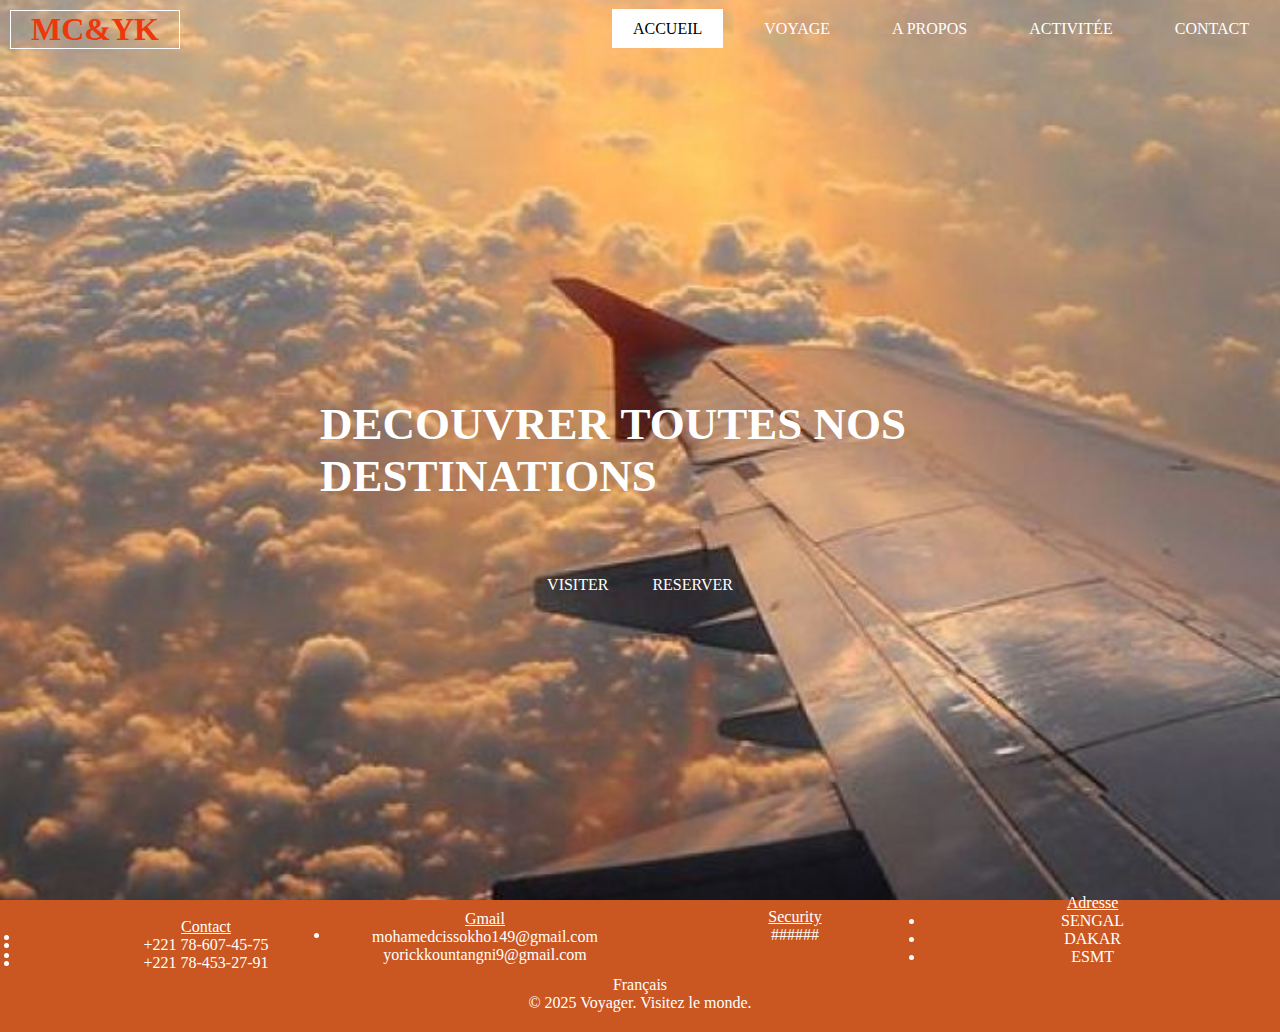
<file: projet HTML accueil/index.html>
<!DOCTYPE html>
<html lang="en">
<head>
    <meta charset="UTF-8">
    <meta name="viewport" content="width=device-width, initial-scale=1.0">
    <link rel="stylesheet" href="style.CSS"> <link rel="stylesheet" href="footer acceil.css">
    <title>index.html </title>
</head>
<body>
    <header>
        <div class="principale">
            <div class="logo">
            <a href="index.html"><span>MC&YK</span></a>
        </div>
        <ul>
            <li class="active"> 
                <a href="index.html">Accueil</a>
            </li>
            <li>
                <a href="Untitled-1.html">Voyage</a>
            </li>
            <li>
                <a href="a propos de.html">A propos</a>
            </li>
            <li>
                <a href="activitée.html">Activitée</a>
            </li>
            <li>
                <a href="Contact.html">Contact</a>
            </li>
        </ul>
        </div>
     <div class="tit">  <h2>DECOUVRER TOUTES NOS DESTINATIONS</h2>
    </div> 
    <div class="bonton">
        <a href="Untitled-1.html" class="btn">VISITER</a>
        <a href="Contact.html" class="btn">RESERVER</a>
    </div>


    
       
    </header>


    <footer>
        <div class="footer-container">
            <div class="footer-links">
            <div class="Bcontact">
                <u>Contact</u>
                <li>
                    +221 78-607-45-75</li>
                <li>+221 78-453-27-91</li>
                
            </div>

            <div class="Bgmail">
                <u>Gmail</u>
                <li>mohamedcissokho149@gmail.com</li>
                 <li>yorickkountangni9@gmail.com</li>  
                
            
            </div>

            <div class="Bsecurite">
                <u>Security</u>
                <li>######</li>
            
            </div>
                

            <div class="Badresse">
                <u>Adresse</u>
                <li>SENGAL</li>
                <li>DAKAR</li>
                <LI>ESMT</LI>
            
            </div>

            </div>
            <div class="language-selector">
                <label for="language">Français</label>
            </div>
            <div class="footer-bottom">
                <p>© 2025 Voyager. Visitez le monde.</p>
            </div>
        </div>
    </footer>
</body>
</html>
</file>
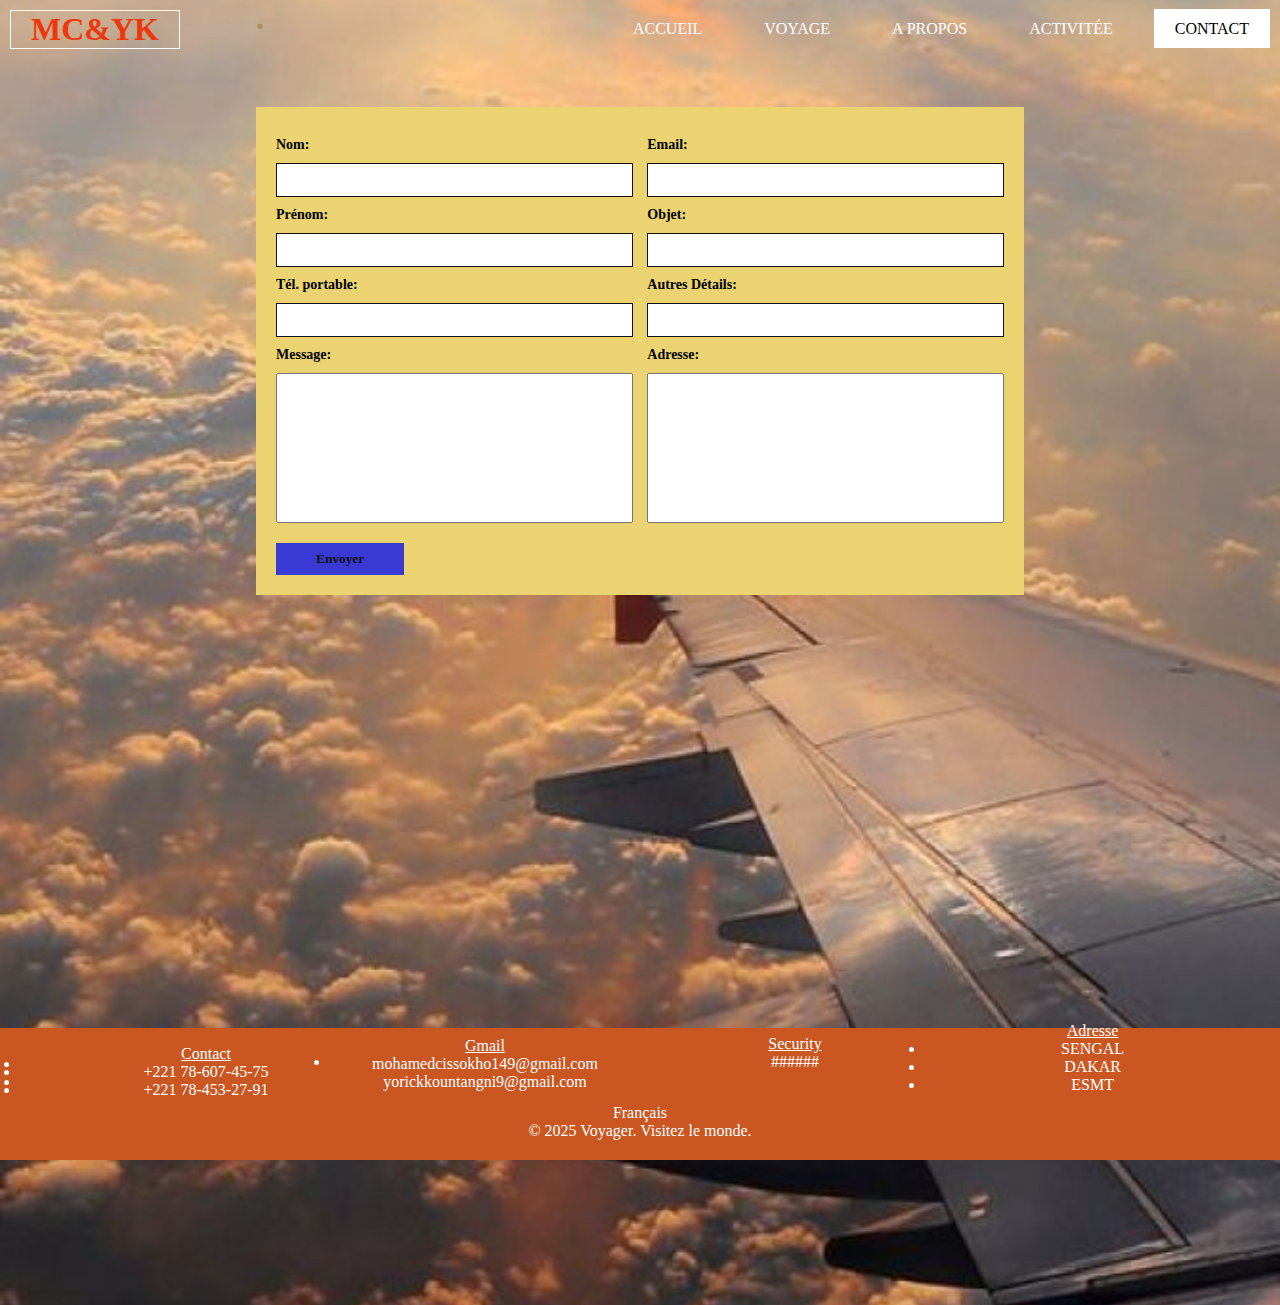
<file: projet HTML accueil/Contact.html>
<!DOCTYPE html>
<html lang="en">
<head>
    <meta charset="UTF-8">
    <meta name="viewport" content="width=device-width, initial-scale=1.0">
    <link rel="stylesheet" href="css contact.css">
    <title>index.html </title>
</head>
<body>
    <header>
        <div class="principale">
            <div class="logo">
            <a href="index.html"><span>MC&YK</span></a>
        </div>
        <ul>
            <li > 
                <a href="index.html">Accueil</a>
            </li>
            <li>
                <a href="Untitled-1.html">Voyage</a>
            </li>
            <li>
                <a href="a propos de.html">A propos</a>
            </li>
            <li>
                <a href="activitée.html">Activitée</a>
            </li>
            <li class="active">
                <a href="css contact.css">Contact</a>
            </li>
        </ul>

<!--Contact-section-->
<section id="contact">
    <h1 class="title"> .</h1>
    <form action="">
        <div class="left-right">
            <div class="left">
                <label for="nom">Nom:</label>
                <input type="text">
                <label for="prenom">Prénom:</label>
                <input type="text">
                <label for="tel">Tél. portable:</label>
                <input type="number">
                <label for="message">Message:</label>
                <textarea name="" id=""></textarea>
            </div>
            <div class="right">
                <label for="">Email:</label>
                <input type="email">
                <label for="">Objet:</label>
                <input type="text">
                <label for="">Autres Détails:</label>
                <input type="text">
                <label for="adresse">Adresse:</label>
                <textarea name="" id=""></textarea>
            </div>
        </div>
        <button>Envoyer</button>
        

    </form>
 </section>

 <footer>
    <div class="footer-container">
        <div class="footer-links">
        <div class="Bcontact">
            <u>Contact</u>
            <li>
                +221 78-607-45-75</li>
            <li>+221 78-453-27-91</li>
            
        </div>

        <div class="Bgmail">
            <u>Gmail</u>
            <li>mohamedcissokho149@gmail.com</li>
             <li>yorickkountangni9@gmail.com</li>  
            
        
        </div>

        <div class="Bsecurite">
            <u>Security</u>
            <li>######</li>
        
        </div>
            

        <div class="Badresse">
            <u>Adresse</u>
            <li>SENGAL</li>
            <li>DAKAR</li>
            <LI>ESMT</LI>
        
        </div>

        </div>
        <div class="language-selector">
            <label for="language">Français</label>
        </div>
        <div class="footer-bottom">
            <p>© 2025 Voyager. Visitez le monde.</p>
        </div>
    </div>
</footer>
</file>
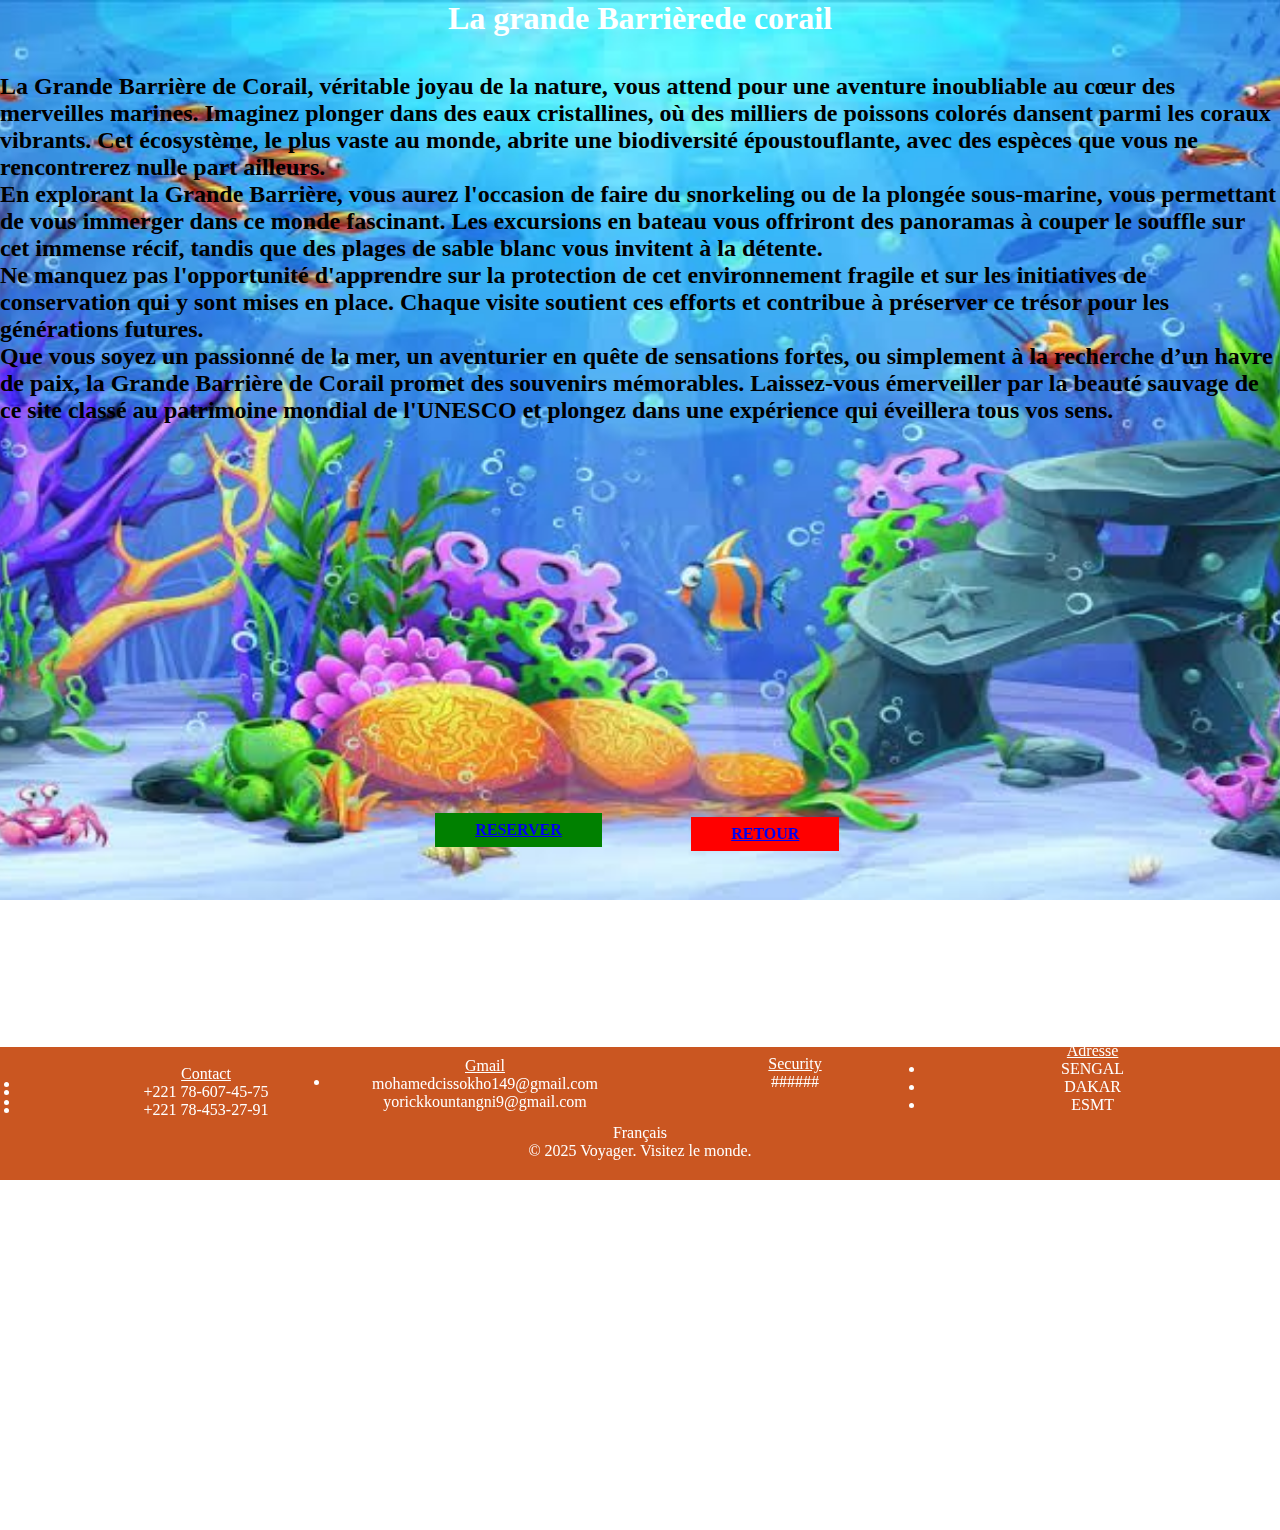
<file: projet HTML accueil/corail.html>
<!DOCTYPE html>
<html lang="en">
<head>
    <meta charset="UTF-8">
    <meta name="viewport" content="width=device-width, initial-scale=1.0"><link rel="stylesheet" href="css murail de chine.css">
    <title>La grande Barrière de Corail </title>
</head>

<body class="Corail">
    <center><h1 class="colo">La grande Barrièrede corail</h1></center>

    <br><br><p><h2>La Grande Barrière de Corail, véritable joyau de la nature, vous attend pour une aventure inoubliable au cœur des merveilles marines. Imaginez plonger dans des eaux cristallines, où des milliers de poissons colorés dansent parmi les coraux vibrants. Cet écosystème, le plus vaste au monde, abrite une biodiversité époustouflante, avec des espèces que vous ne rencontrerez nulle part ailleurs.

       <br> En explorant la Grande Barrière, vous aurez l'occasion de faire du snorkeling ou de la plongée sous-marine, vous permettant de vous immerger dans ce monde fascinant. Les excursions en bateau vous offriront des panoramas à couper le souffle sur cet immense récif, tandis que des plages de sable blanc vous invitent à la détente.
        
       <br> Ne manquez pas l'opportunité d'apprendre sur la protection de cet environnement fragile et sur les initiatives de conservation qui y sont mises en place. Chaque visite soutient ces efforts et contribue à préserver ce trésor pour les générations futures.
        
        <br>Que vous soyez un passionné de la mer, un aventurier en quête de sensations fortes, ou simplement à la recherche d’un havre de paix, la Grande Barrière de Corail promet des souvenirs mémorables. Laissez-vous émerveiller par la beauté sauvage de ce site classé au patrimoine mondial de l'UNESCO et plongez dans une expérience qui éveillera tous vos sens.</p>
    </h2>

    <br><br><center><iframe width="560" height="315" src="https://www.youtube.com/embed/xsMwJP-sg1s?si=_6Xn96WGcxijbR6A" title="YouTube video player" frameborder="0" allow="accelerometer; autoplay; clipboard-write; encrypted-media; gyroscope; picture-in-picture; web-share" referrerpolicy="strict-origin-when-cross-origin" allowfullscreen></iframe></center>


    <div class="ABC">
        <a href="Untitled-1.html" class="btn">RETOUR</a>
    </div>
    <div class="ABD"> <a href="Contact.html" class="btn">RESERVER</a></div>


    <div class="retourcorail">
        <a href="Untitled-1.html" class="btn">RETOUR</a>
        
    </div>

</body>
<footer>
    <div class="footer-container">
        <div class="footer-links">
        <div class="Bcontact">
            <u>Contact</u>
            <li>
                +221 78-607-45-75</li>
            <li>+221 78-453-27-91</li>
            
        </div>

        <div class="Bgmail">
            <u>Gmail</u>
            <li>mohamedcissokho149@gmail.com</li>
             <li>yorickkountangni9@gmail.com</li>  
            
        
        </div>

        <div class="Bsecurite">
            <u>Security</u>
            <li>######</li>
        
        </div>
            

        <div class="Badresse">
            <u>Adresse</u>
            <li>SENGAL</li>
            <li>DAKAR</li>
            <LI>ESMT</LI>
        
        </div>

        </div>
        <div class="language-selector">
            <label for="language">Français</label>
        </div>
        <div class="footer-bottom">
            <p>© 2025 Voyager. Visitez le monde.</p>
        </div>
    </div>
</footer>
</html>
</file>
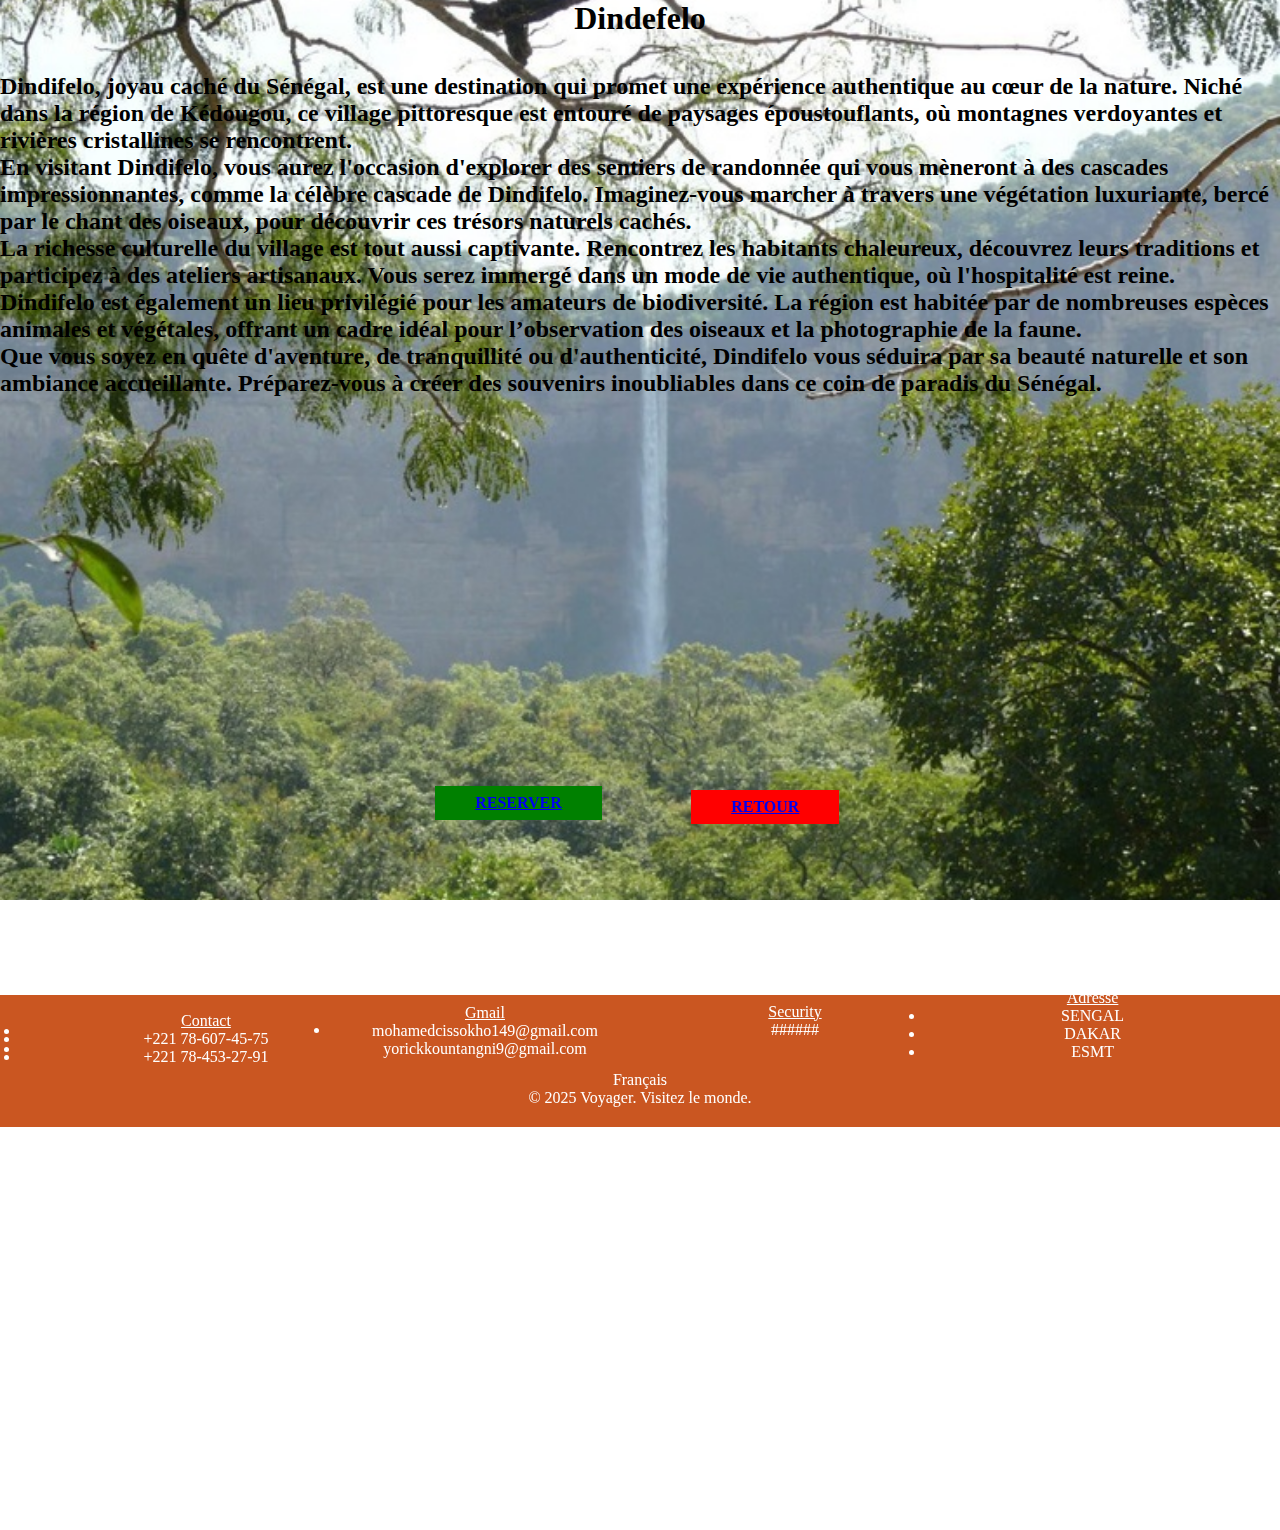
<file: projet HTML accueil/dindefelo.html>
<!DOCTYPE html>
<html lang="en">
<head>
    <meta charset="UTF-8">
    <meta name="viewport" content="width=device-width, initial-scale=1.0"><link rel="stylesheet" href="css murail de chine.css">
    <title>Dindefelo</title>
</head>

<body class="dind">
    <center><h1>Dindefelo</h1></center>

    <br><br><p><h2>Dindifelo, joyau caché du Sénégal, est une destination qui promet une expérience authentique au cœur de la nature. Niché dans la région de Kédougou, ce village pittoresque est entouré de paysages époustouflants, où montagnes verdoyantes et rivières cristallines se rencontrent. 

        <br>En visitant Dindifelo, vous aurez l'occasion d'explorer des sentiers de randonnée qui vous mèneront à des cascades impressionnantes, comme la célèbre cascade de Dindifelo. Imaginez-vous marcher à travers une végétation luxuriante, bercé par le chant des oiseaux, pour découvrir ces trésors naturels cachés.
        
       <br> La richesse culturelle du village est tout aussi captivante. Rencontrez les habitants chaleureux, découvrez leurs traditions et participez à des ateliers artisanaux. Vous serez immergé dans un mode de vie authentique, où l'hospitalité est reine.
        
        <br>Dindifelo est également un lieu privilégié pour les amateurs de biodiversité. La région est habitée par de nombreuses espèces animales et végétales, offrant un cadre idéal pour l’observation des oiseaux et la photographie de la faune.
        
        <br>Que vous soyez en quête d'aventure, de tranquillité ou d'authenticité, Dindifelo vous séduira par sa beauté naturelle et son ambiance accueillante. Préparez-vous à créer des souvenirs inoubliables dans ce coin de paradis du Sénégal.</p>
    </h2>

    <br><br><center><iframe width="560" height="315" src="https://www.youtube.com/embed/lLH9F38psLA?si=4rSCNW4Ywj8F8hjc" title="YouTube video player" frameborder="0" allow="accelerometer; autoplay; clipboard-write; encrypted-media; gyroscope; picture-in-picture; web-share" referrerpolicy="strict-origin-when-cross-origin" allowfullscreen></iframe></center>


    <div class="ABC">
        <a href="Untitled-1.html" class="btn">RETOUR</a>    
    </div>

    <div class="ABD"><a href="Contact.html" class="btn">RESERVER</a></div>

    <div class="retourdind">
        <a href="Untitled-1.html" class="btn">RETOUR</a>
        
    </div>

</body>
<footer>
    <div class="footer-container">
        <div class="footer-links">
        <div class="Bcontact">
            <u>Contact</u>
            <li>
                +221 78-607-45-75</li>
            <li>+221 78-453-27-91</li>
            
        </div>

        <div class="Bgmail">
            <u>Gmail</u>
            <li>mohamedcissokho149@gmail.com</li>
             <li>yorickkountangni9@gmail.com</li>  
            
        
        </div>

        <div class="Bsecurite">
            <u>Security</u>
            <li>######</li>
        
        </div>
            

        <div class="Badresse">
            <u>Adresse</u>
            <li>SENGAL</li>
            <li>DAKAR</li>
            <LI>ESMT</LI>
        
        </div>

        </div>
        <div class="language-selector">
            <label for="language">Français</label>
        </div>
        <div class="footer-bottom">
            <p>© 2025 Voyager. Visitez le monde.</p>
        </div>
    </div>
</footer>
</html>
</file>
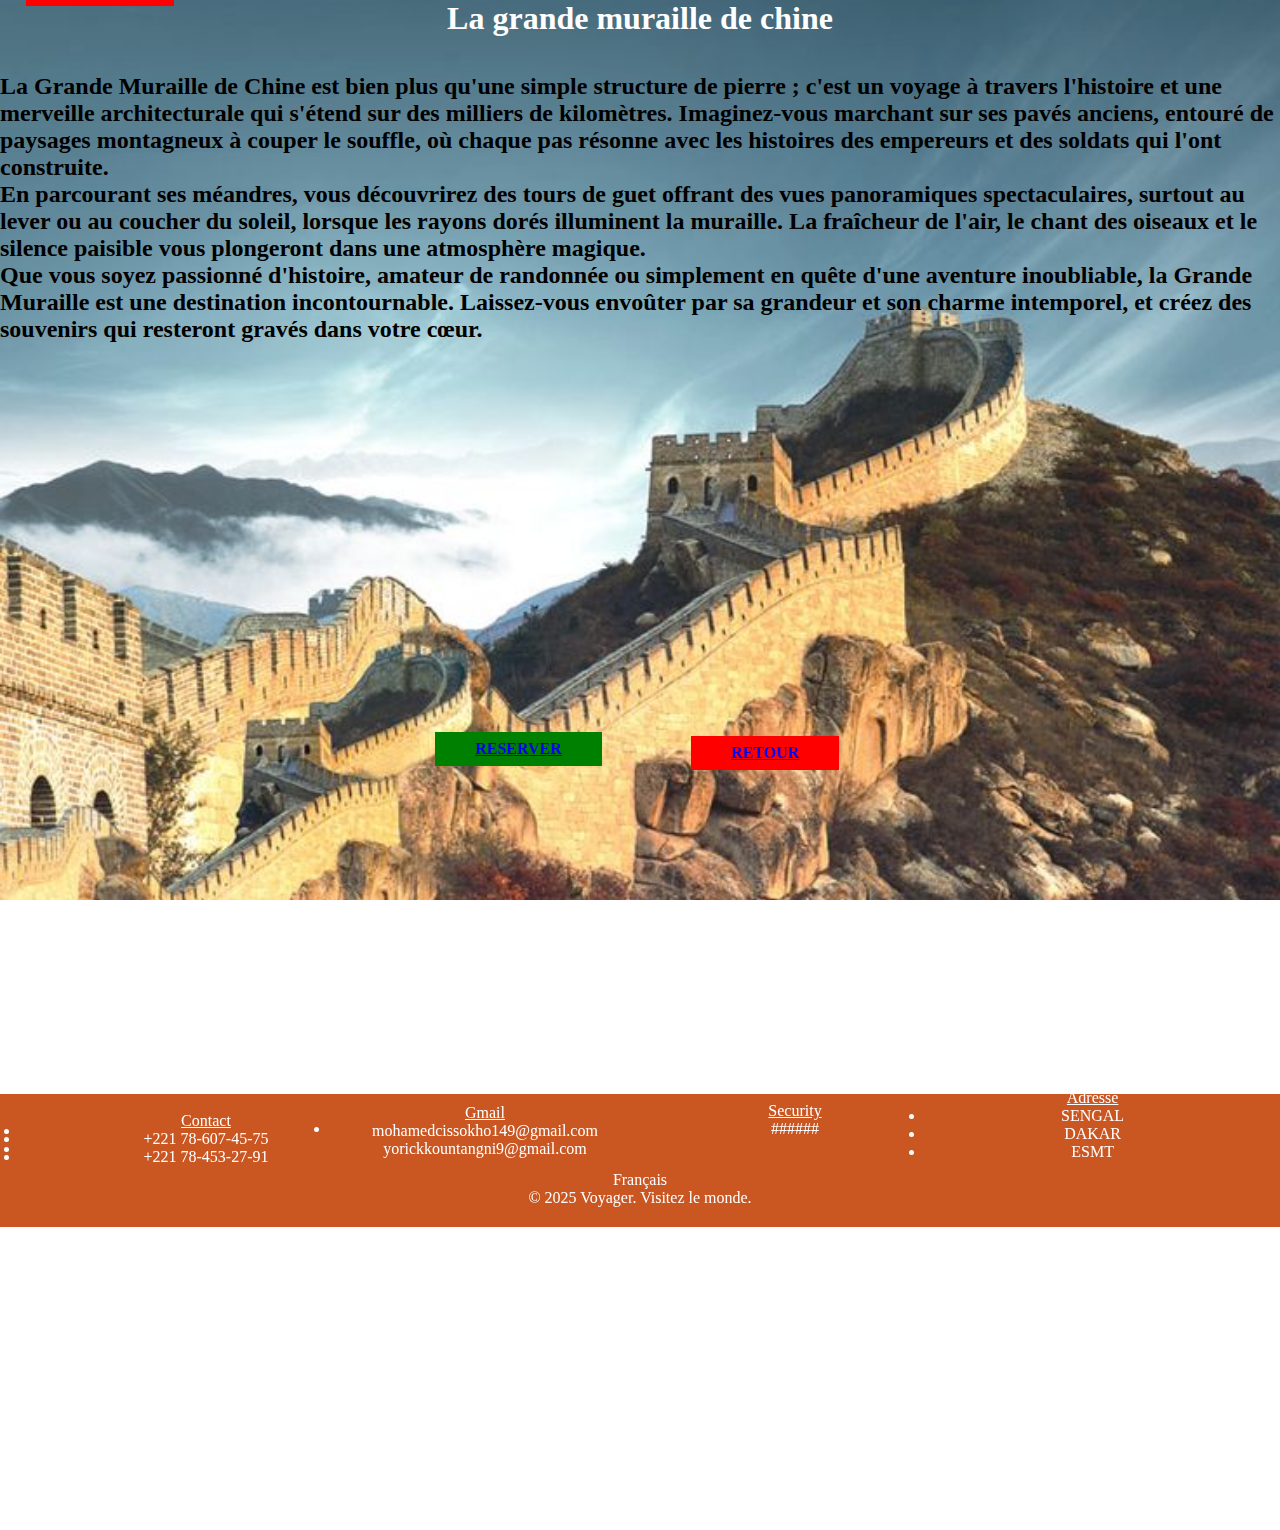
<file: projet HTML accueil/murail.html>
<!DOCTYPE html>
<html lang="en">
<head>
    <meta charset="UTF-8">
    <meta name="viewport" content="width=device-width, initial-scale=1.0">
    <link rel="stylesheet" href="style.CSS"> <link rel="stylesheet" href="css murail de chine.css">
    <title>La grande muraille de chine </title>
</head>

<body class="header">
    <center><h1 class="colo">La grande muraille de chine</h1></center>

    <br><br><p><h2>La Grande Muraille de Chine est bien plus qu'une simple structure de pierre ; c'est un voyage à travers l'histoire et une merveille architecturale qui s'étend sur des milliers de kilomètres. Imaginez-vous marchant sur ses pavés anciens, entouré de paysages montagneux à couper le souffle, où chaque pas résonne avec les histoires des empereurs et des soldats qui l'ont construite. 

       <br> En parcourant ses méandres, vous découvrirez des tours de guet offrant des vues panoramiques spectaculaires, surtout au lever ou au coucher du soleil, lorsque les rayons dorés illuminent la muraille. La fraîcheur de l'air, le chant des oiseaux et le silence paisible vous plongeront dans une atmosphère magique.
        
       <br> Que vous soyez passionné d'histoire, amateur de randonnée ou simplement en quête d'une aventure inoubliable, la Grande Muraille est une destination incontournable. Laissez-vous envoûter par sa grandeur et son charme intemporel, et créez des souvenirs qui resteront gravés dans votre cœur.</p>
    </h2>

    <br><br><center><iframe width="560" height="315" src="https://www.youtube.com/embed/fXYz_tVHFS0?si=FuaHDKM6ISoFgcIV" title="YouTube video player" frameborder="0" allow="accelerometer; autoplay; clipboard-write; encrypted-media; gyroscope; picture-in-picture; web-share" referrerpolicy="strict-origin-when-cross-origin" allowfullscreen></iframe></center>


    <div class="ABC">
        <a href="Untitled-1.html" class="btn">RETOUR</a>
    </div>

    <div class="ABD"> <a href="Contact.html" class="btn">RESERVER</a></div>

    <div class="retourmur" src="Untitled-1.html">
        <a href="Untitled-1.html" class="btn">RETOUR</a>
        
    </div>

</body>

<footer>
    <div class="footer-container">
        <div class="footer-links">
        <div class="Bcontact">
            <u>Contact</u>
            <li>
                +221 78-607-45-75</li>
            <li>+221 78-453-27-91</li>
            
        </div>

        <div class="Bgmail">
            <u>Gmail</u>
            <li>mohamedcissokho149@gmail.com</li>
             <li>yorickkountangni9@gmail.com</li>  
            
        
        </div>

        <div class="Bsecurite">
            <u>Security</u>
            <li>######</li>
        
        </div>
            

        <div class="Badresse">
            <u>Adresse</u>
            <li>SENGAL</li>
            <li>DAKAR</li>
            <LI>ESMT</LI>
        
        </div>

        </div>
        <div class="language-selector">
            <label for="language">Français</label>
        </div>
        <div class="footer-bottom">
            <p>© 2025 Voyager. Visitez le monde.</p>
        </div>
    </div>
</footer>
</html>
</file>
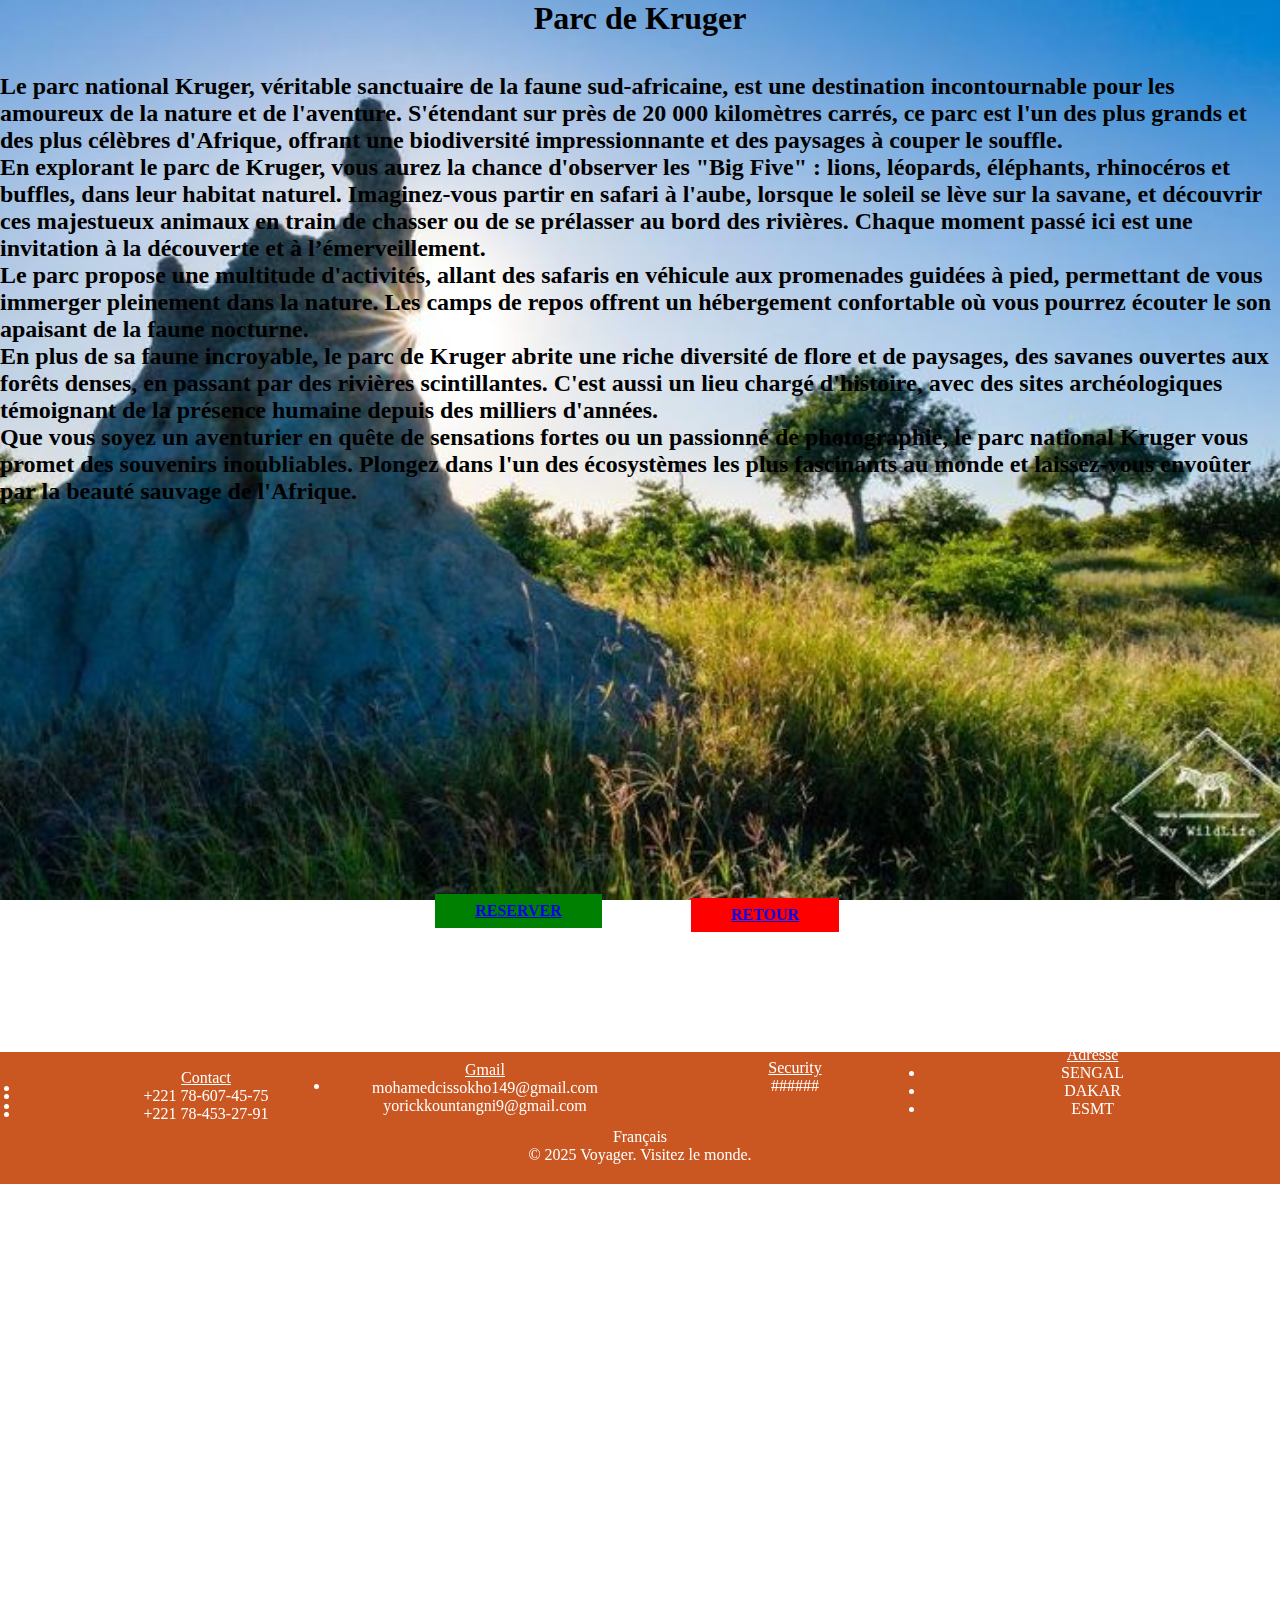
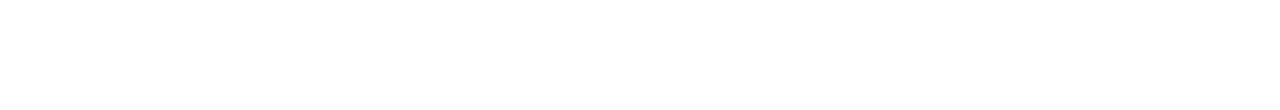
<file: projet HTML accueil/parc de kuger.html>
<!DOCTYPE html>
<html lang="en">
<head>
    <meta charset="UTF-8">
    <meta name="viewport" content="width=device-width, initial-scale=1.0"><link rel="stylesheet" href="css murail de chine.css">
    <title>Parc de Kruger</title>
</head>

<body class="parc">
    <center><h1>Parc de Kruger</h1></center>

    <br><br><p><h2>Le parc national Kruger, véritable sanctuaire de la faune sud-africaine, est une destination incontournable pour les amoureux de la nature et de l'aventure. S'étendant sur près de 20 000 kilomètres carrés, ce parc est l'un des plus grands et des plus célèbres d'Afrique, offrant une biodiversité impressionnante et des paysages à couper le souffle.

       <br> En explorant le parc de Kruger, vous aurez la chance d'observer les "Big Five" : lions, léopards, éléphants, rhinocéros et buffles, dans leur habitat naturel. Imaginez-vous partir en safari à l'aube, lorsque le soleil se lève sur la savane, et découvrir ces majestueux animaux en train de chasser ou de se prélasser au bord des rivières. Chaque moment passé ici est une invitation à la découverte et à l’émerveillement.
        
       <br> Le parc propose une multitude d'activités, allant des safaris en véhicule aux promenades guidées à pied, permettant de vous immerger pleinement dans la nature. Les camps de repos offrent un hébergement confortable où vous pourrez écouter le son apaisant de la faune nocturne.
        
       <br> En plus de sa faune incroyable, le parc de Kruger abrite une riche diversité de flore et de paysages, des savanes ouvertes aux forêts denses, en passant par des rivières scintillantes. C'est aussi un lieu chargé d'histoire, avec des sites archéologiques témoignant de la présence humaine depuis des milliers d'années.
        
       <br> Que vous soyez un aventurier en quête de sensations fortes ou un passionné de photographie, le parc national Kruger vous promet des souvenirs inoubliables. Plongez dans l'un des écosystèmes les plus fascinants au monde et laissez-vous envoûter par la beauté sauvage de l'Afrique.</p>
    </h2>

    <br><br><center><iframe width="560" height="315" src="https://www.youtube.com/embed/28OmXkNRADU?si=WYecaqQJqmstPkTv" title="YouTube video player" frameborder="0" allow="accelerometer; autoplay; clipboard-write; encrypted-media; gyroscope; picture-in-picture; web-share" referrerpolicy="strict-origin-when-cross-origin" allowfullscreen></iframe></center>


    <div class="ABC">
        <a href="Untitled-1.html" class="btn">RETOUR</a>
    </div>

    <div class="ABD"><a href="Contact.html" class="btn">RESERVER</a></div>


    <div class="retour">
        <a href="Untitled-1.html" class="btn">RETOUR</a>
        
    </div>


</body>

<footer>
    <div class="footer-container">
        <div class="footer-links">
        <div class="Bcontact">
            <u>Contact</u>
            <li>
                +221 78-607-45-75</li>
            <li>+221 78-453-27-91</li>
            
        </div>

        <div class="Bgmail">
            <u>Gmail</u>
            <li>mohamedcissokho149@gmail.com</li>
             <li>yorickkountangni9@gmail.com</li>  
            
        
        </div>

        <div class="Bsecurite">
            <u>Security</u>
            <li>######</li>
        
        </div>
            

        <div class="Badresse">
            <u>Adresse</u>
            <li>SENGAL</li>
            <li>DAKAR</li>
            <LI>ESMT</LI>
        
        </div>

        </div>
        <div class="language-selector">
            <label for="language">Français</label>
        </div>
        <div class="footer-bottom">
            <p>© 2025 Voyager. Visitez le monde.</p>
        </div>
    </div>
</footer>
</html>
</file>
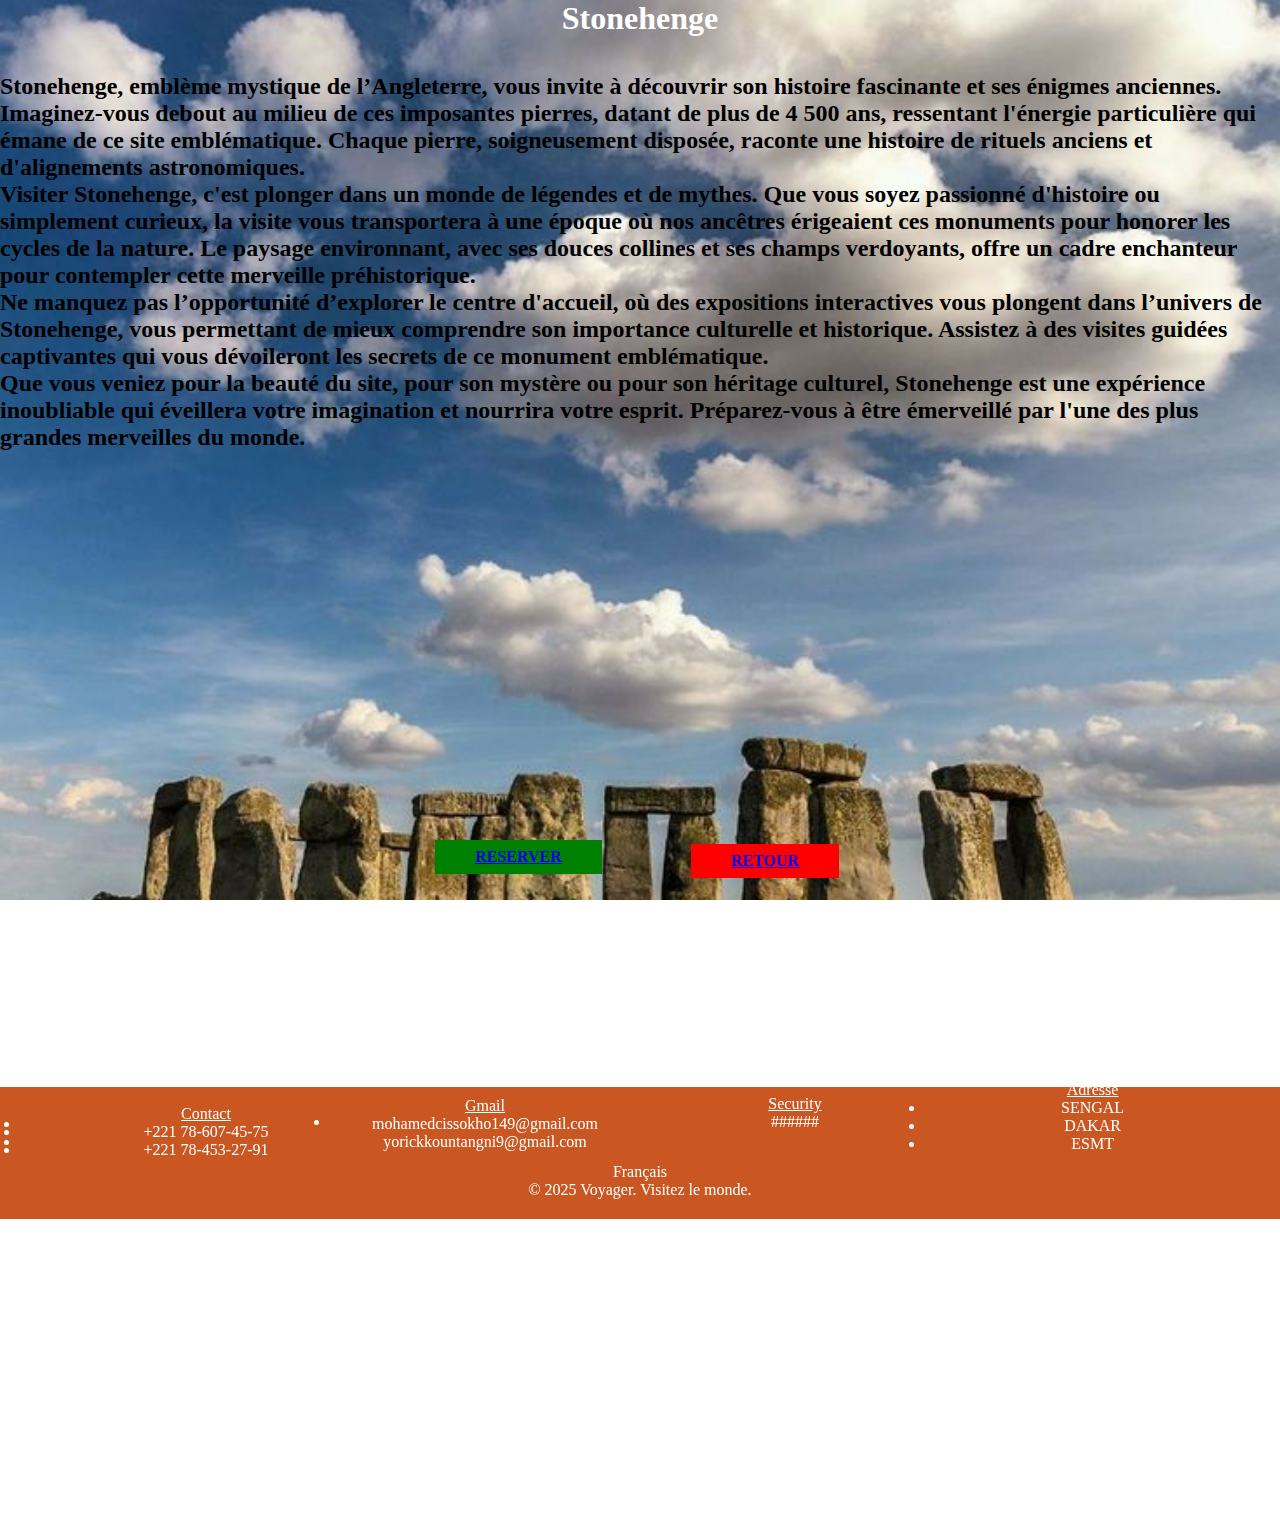
<file: projet HTML accueil/stonehenge.html>
<!DOCTYPE html>
<html lang="en">
<head>
    <meta charset="UTF-8">
    <meta name="viewport" content="width=device-width, initial-scale=1.0"><link rel="stylesheet" href="css murail de chine.css">
    <title>Stonehenge</title>
</head>

<body class="stron">
    <center><h1 class="colo">Stonehenge</h1></center>

    <br><br><p><h2>Stonehenge, emblème mystique de l’Angleterre, vous invite à découvrir son histoire fascinante et ses énigmes anciennes. Imaginez-vous debout au milieu de ces imposantes pierres, datant de plus de 4 500 ans, ressentant l'énergie particulière qui émane de ce site emblématique. Chaque pierre, soigneusement disposée, raconte une histoire de rituels anciens et d'alignements astronomiques.

        <br>Visiter Stonehenge, c'est plonger dans un monde de légendes et de mythes. Que vous soyez passionné d'histoire ou simplement curieux, la visite vous transportera à une époque où nos ancêtres érigeaient ces monuments pour honorer les cycles de la nature. Le paysage environnant, avec ses douces collines et ses champs verdoyants, offre un cadre enchanteur pour contempler cette merveille préhistorique.
        
        <br>Ne manquez pas l’opportunité d’explorer le centre d'accueil, où des expositions interactives vous plongent dans l’univers de Stonehenge, vous permettant de mieux comprendre son importance culturelle et historique. Assistez à des visites guidées captivantes qui vous dévoileront les secrets de ce monument emblématique.
        
       <br> Que vous veniez pour la beauté du site, pour son mystère ou pour son héritage culturel, Stonehenge est une expérience inoubliable qui éveillera votre imagination et nourrira votre esprit. Préparez-vous à être émerveillé par l'une des plus grandes merveilles du monde.</p>
    </h2>

    <br><br><center><iframe width="560" height="315" src="https://www.youtube.com/embed/PIk3ZY3DLHs?si=QwCHdC6oNgp59HKy" title="YouTube video player" frameborder="0" allow="accelerometer; autoplay; clipboard-write; encrypted-media; gyroscope; picture-in-picture; web-share" referrerpolicy="strict-origin-when-cross-origin" allowfullscreen></iframe></center>


    <div class="ABC">
        <a href="Untitled-1.html" class="btn">RETOUR</a>
    </div>

    <div class="ABD"><a href="Contact.html" class="btn">RESERVER</a></div>

    <div class="retourston">
        <a href="Untitled-1.html" class="btn">RETOUR</a>
        
    </div>

</body>

<footer>
    <div class="footer-container">
        <div class="footer-links">
        <div class="Bcontact">
            <u>Contact</u>
            <li>
                +221 78-607-45-75</li>
            <li>+221 78-453-27-91</li>
            
        </div>

        <div class="Bgmail">
            <u>Gmail</u>
            <li>mohamedcissokho149@gmail.com</li>
             <li>yorickkountangni9@gmail.com</li>  
            
        
        </div>

        <div class="Bsecurite">
            <u>Security</u>
            <li>######</li>
        
        </div>
            

        <div class="Badresse">
            <u>Adresse</u>
            <li>SENGAL</li>
            <li>DAKAR</li>
            <LI>ESMT</LI>
        
        </div>

        </div>
        <div class="language-selector">
            <label for="language">Français</label>
        </div>
        <div class="footer-bottom">
            <p>© 2025 Voyager. Visitez le monde.</p>
        </div>
    </div>
</footer>
</html>
</file>
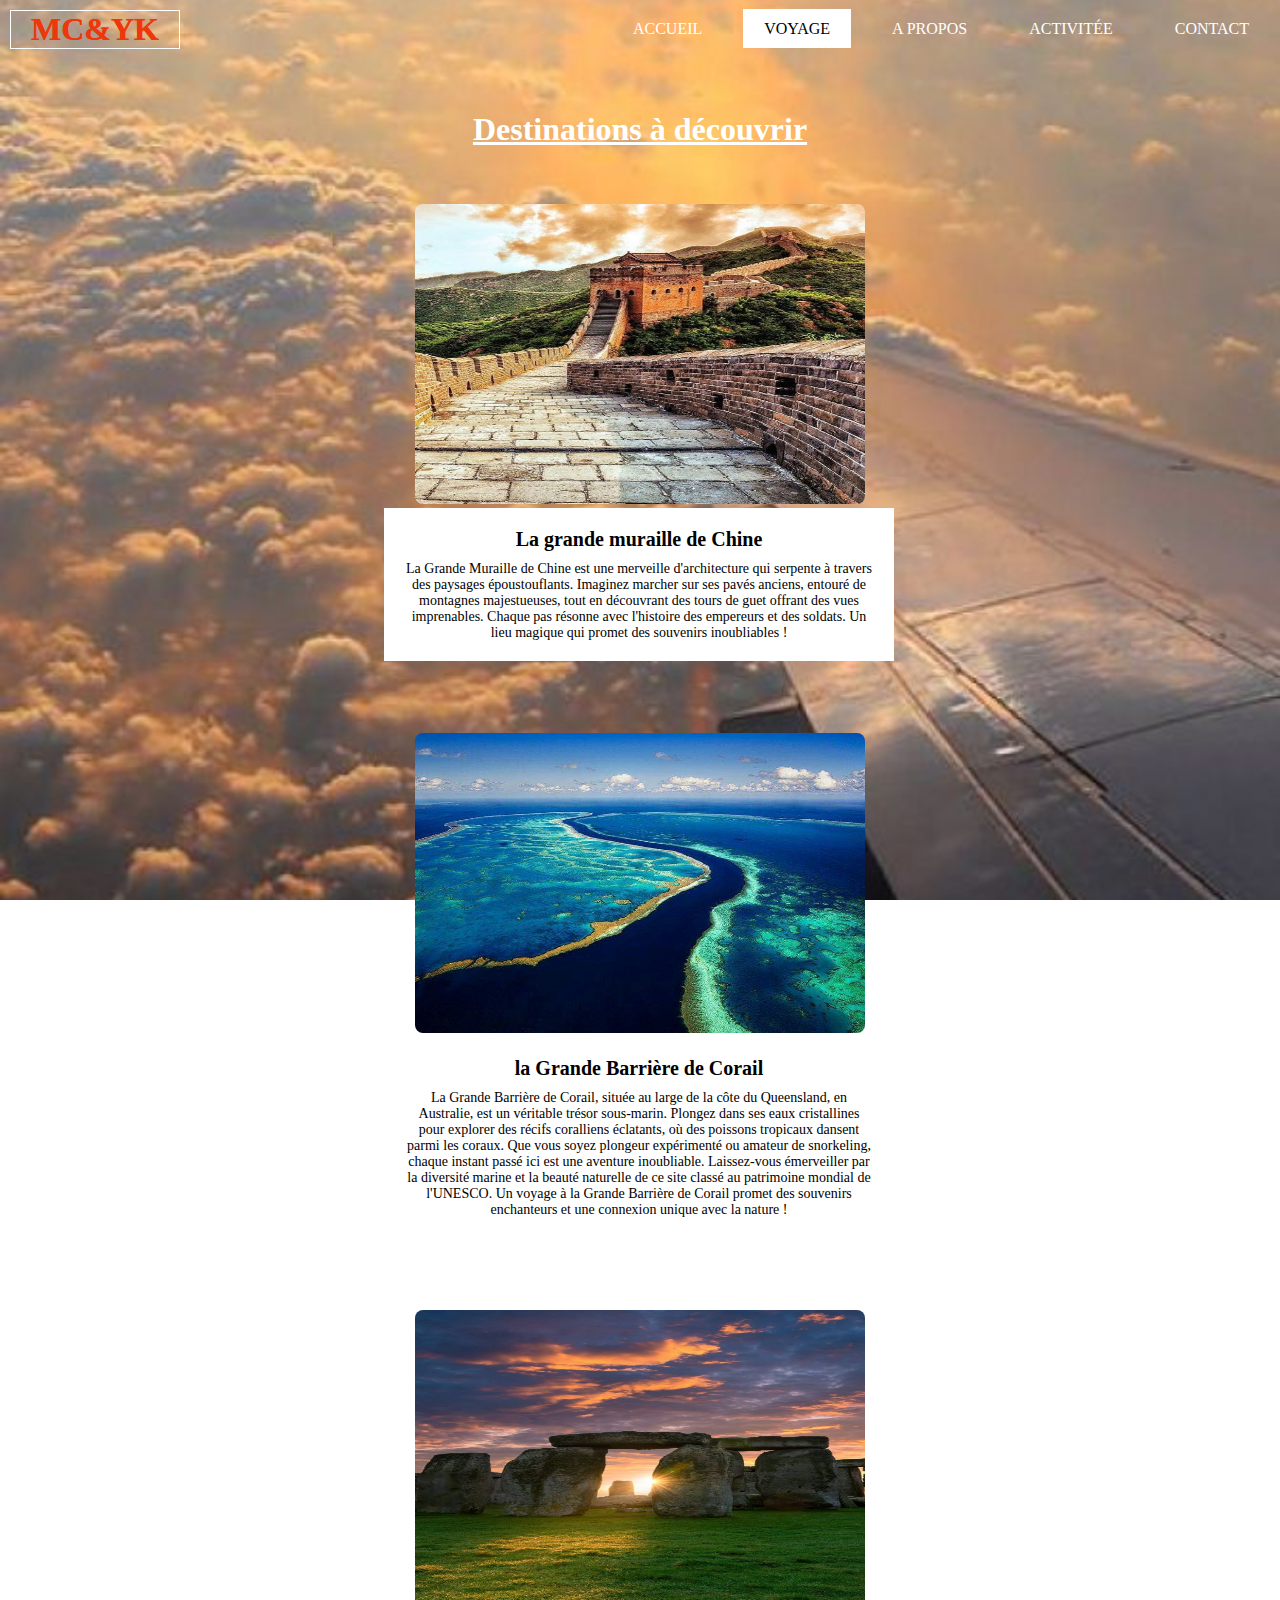
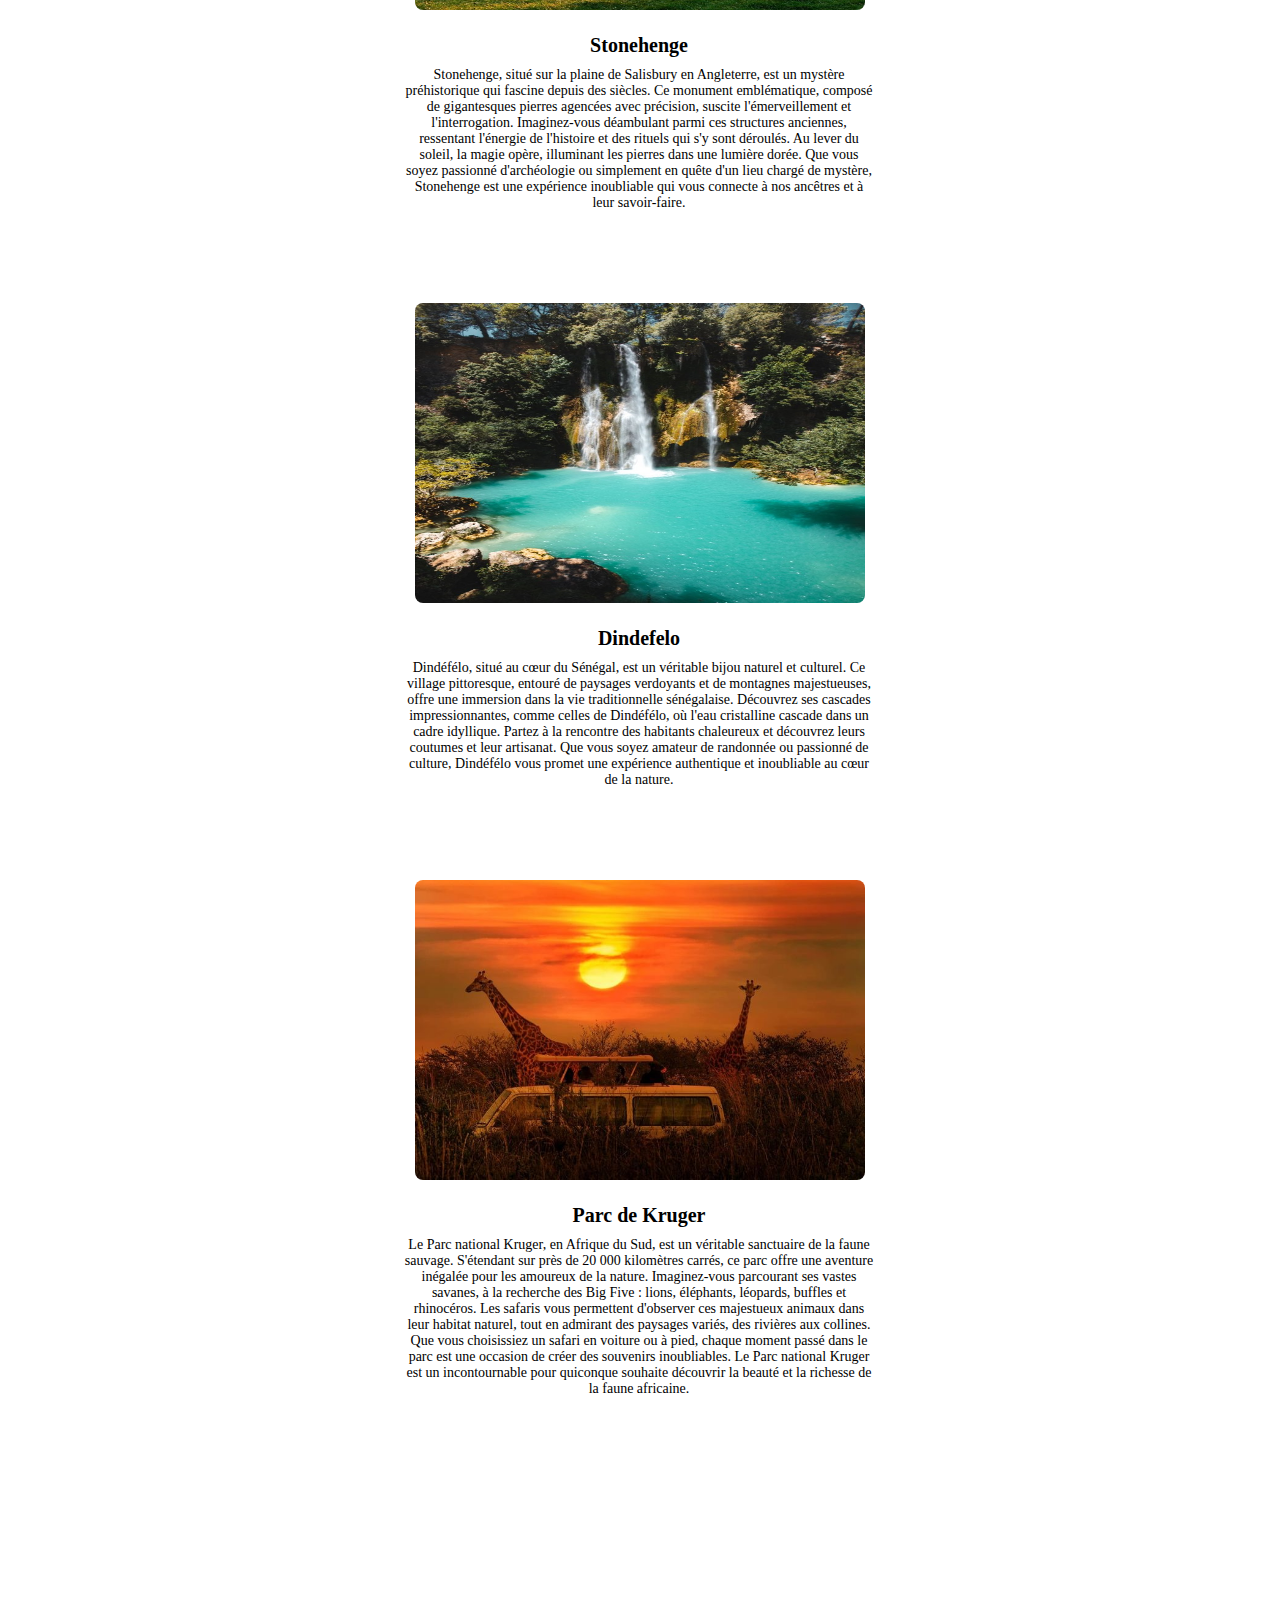
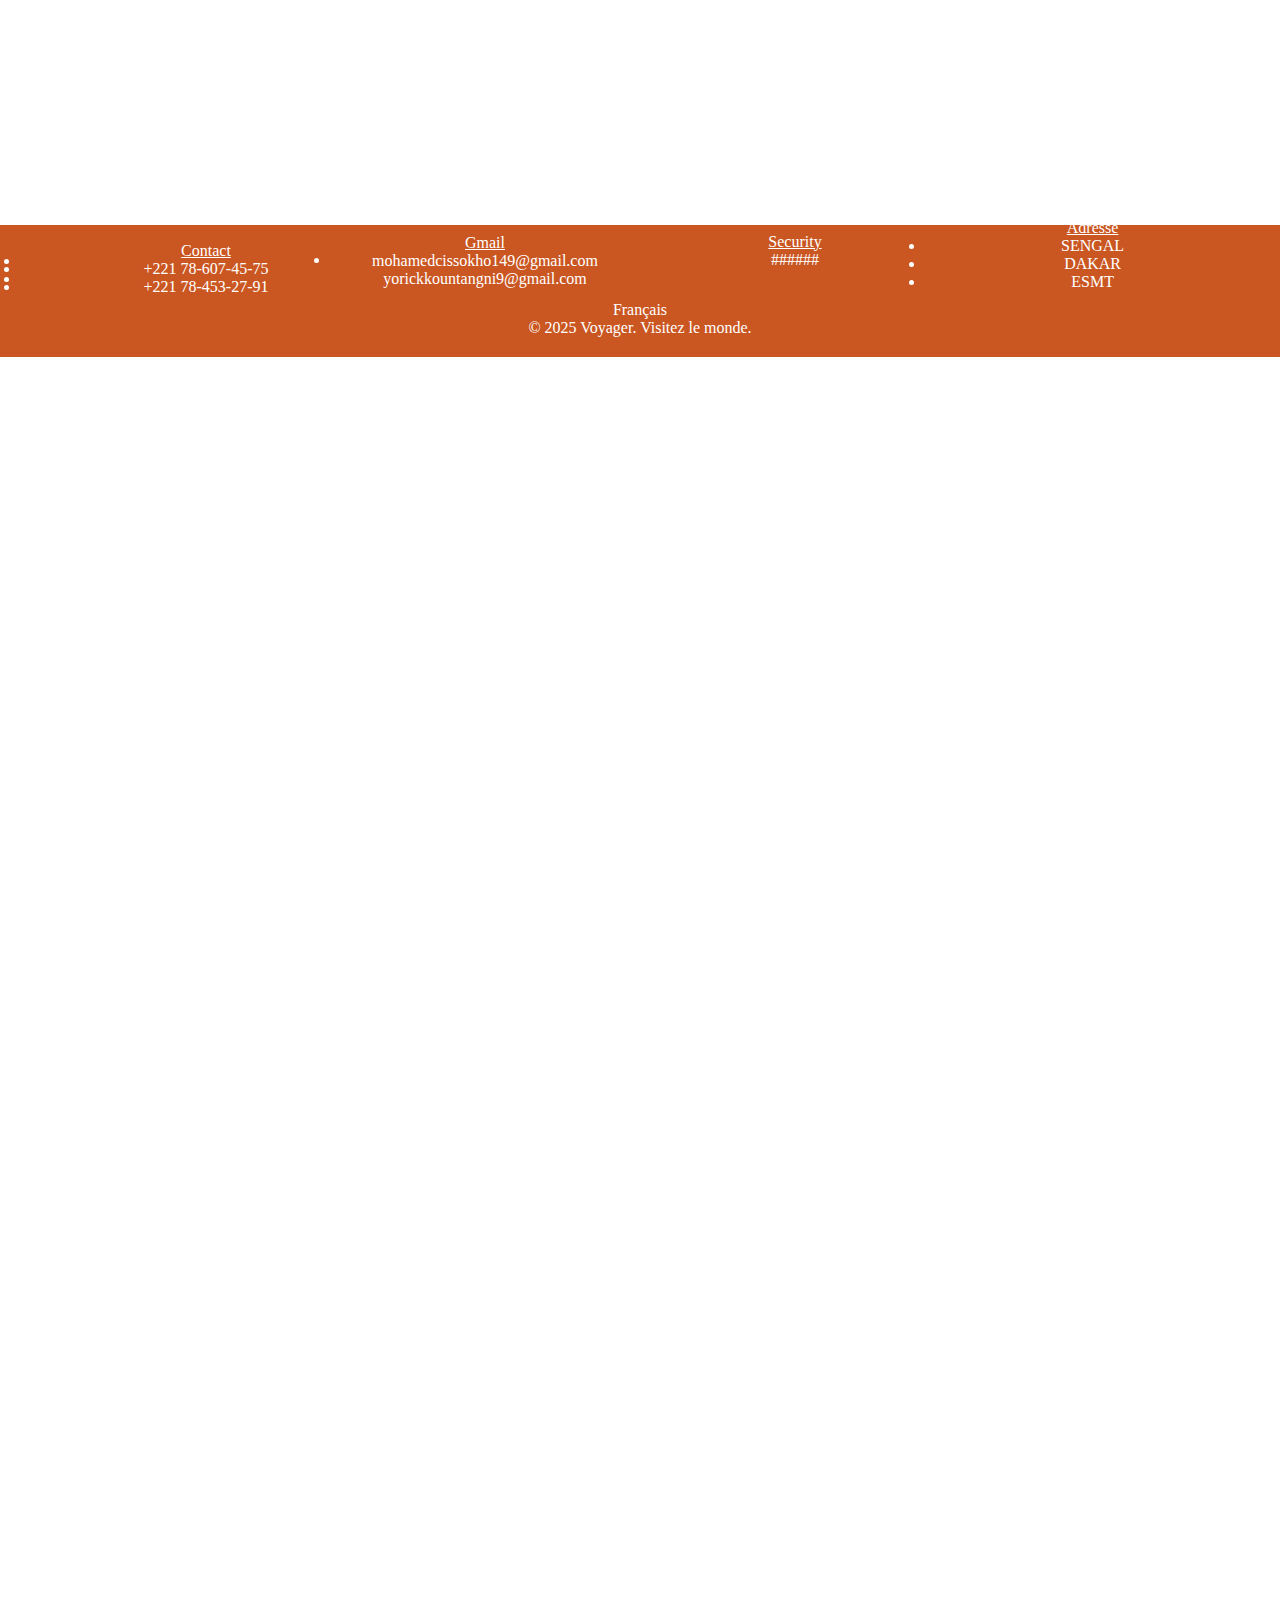
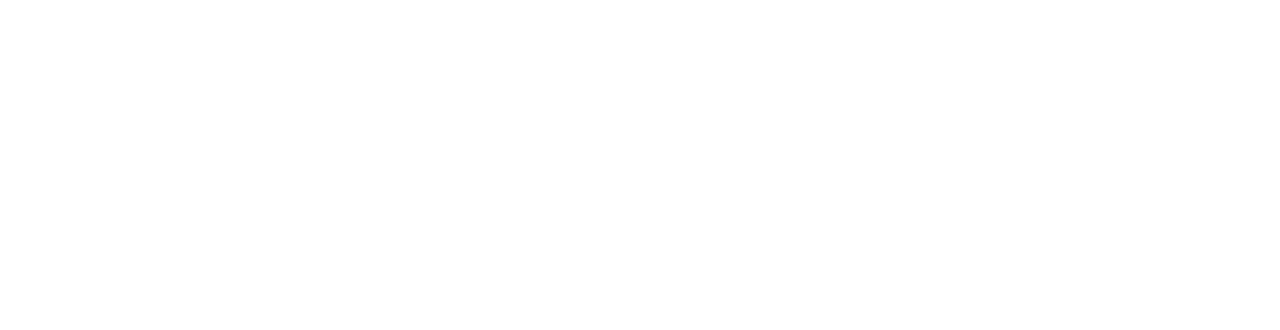
<file: projet HTML accueil/Untitled-1.html>
<!DOCTYPE html>
<html lang="en">
<head>
    <meta charset="UTF-8">
    <meta name="viewport" content="width=device-width, initial-scale=1.0">
    <link rel="stylesheet" href="style.CSS"> <link rel="stylesheet" href="Footer voyage.css">
    <title>index.html </title>
</head>
<body>
  <header>
    <div class="principale">
        <div class="logo">
        <a href="index.html"><span>MC&YK</span></a>
    </div>
    <ul>
        <li > 
            <a href="index.html">Accueil</a>
        </li>
        <li class="active">
            <a href="Untitled-1.html">Voyage</a>
        </li>
        <li>
            <a href="a propos de.html">A propos</a>
        </li>
        <li>
            <a href="activitée.html">Activitée</a>
        </li>
        <li>
            <a href="Contact.html">Contact</a>
        </li>
    </ul>


        <!DOCTYPE html>
<html lang="en">
<head>
    <meta charset="UTF-8">
    <meta name="viewport" content="width=device-width, initial-scale=1.0">
    <link rel="stylesheet" href="C:\Users\dell\Desktop\projet\body {.css">
    <title>index.html </title>
</head>
<body>
    <header>
        <div class="principale">
            <div class="logo">
            <a href="#"><span>MC&YK</span></a>
        </div>
        <ul>
            <li class="active"> 
                
            </li>
            <li>
                
            </li>
            <li>
                
            </li>
            <li>
                
            </li>
            <li>
                
            </li>
        </ul>

        
    </head>
    <body>
      <nav>
        <ul>
      
        </ul>
      </nav>
    <div class="change"><h1><strong><br><br><br><center><u>Destinations à découvrir</u></center></strong></h1></div>
      <ul class="contenu">
        <li class="animation">
        
          <br><br><div class="trans"><a href="murail.html" ><img src="CHINE.jpg" class="fondimg" alt="Grande Muraille de Chine" width="450" height="300"/></a> 
          <div class="description">
          <h1>La grande muraille de Chine</h1>
          <P>La Grande Muraille de Chine est une merveille d'architecture qui serpente à travers des paysages époustouflants. Imaginez marcher sur ses pavés anciens, entouré de montagnes majestueuses, tout en découvrant des tours de guet offrant des vues imprenables. Chaque pas résonne avec l'histoire des empereurs et des soldats. Un lieu magique qui promet des souvenirs inoubliables !</P>
        </div>
        

          
        </li>
        <li class="animation">
          
         <br><br><br><br> <div class="trans"><a href="corail.html"><img src="MUR DE CORAIL.jpg"  class="fondimg" alt="Grande Barrière de Corail" width="450" height="300" /></a>
         <div class="description">
          <h1>la Grande Barrière de Corail</h1>
          <P>La Grande Barrière de Corail, située au large de la côte du Queensland, en Australie, est un véritable trésor sous-marin. Plongez dans ses eaux cristallines pour explorer des récifs coralliens éclatants, où des poissons tropicaux dansent parmi les coraux. Que vous soyez plongeur expérimenté ou amateur de snorkeling, chaque instant passé ici est une aventure inoubliable. Laissez-vous émerveiller par la diversité marine et la beauté naturelle de ce site classé au patrimoine mondial de l'UNESCO. Un voyage à la Grande Barrière de Corail promet des souvenirs enchanteurs et une connexion unique avec la nature !</P>
        </div>

        </li>
        <li class="animation">
          
          <br><br><br><br><div class="trans"><a href="stonehenge.html"><img src="pierre.jpg"  class="fondimg" alt="Stonehenge" width="450" height="300" /></a>
          <div class="description">
            <h1>Stonehenge</h1>
            <P>Stonehenge, situé sur la plaine de Salisbury en Angleterre, est un mystère préhistorique qui fascine depuis des siècles. Ce monument emblématique, composé de gigantesques pierres agencées avec précision, suscite l'émerveillement et l'interrogation. Imaginez-vous déambulant parmi ces structures anciennes, ressentant l'énergie de l'histoire et des rituels qui s'y sont déroulés. 

              Au lever du soleil, la magie opère, illuminant les pierres dans une lumière dorée. Que vous soyez passionné d'archéologie ou simplement en quête d'un lieu chargé de mystère, Stonehenge est une expérience inoubliable qui vous connecte à nos ancêtres et à leur savoir-faire.</P>
          </div>

        </li>
        <li class="animation">
          
          <br><br><br><br><div class="trans"><a href="dindefelo.html"><img src="kedou.jpg"  class="fondimg" alt="Chutes de Dindéfélo" width="450" height="300" /></a>
          <div class="description">
            <h1>Dindefelo</h1>
            <p>Dindéfélo, situé au cœur du Sénégal, est un véritable bijou naturel et culturel. Ce village pittoresque, entouré de paysages verdoyants et de montagnes majestueuses, offre une immersion dans la vie traditionnelle sénégalaise. 

              Découvrez ses cascades impressionnantes, comme celles de Dindéfélo, où l'eau cristalline cascade dans un cadre idyllique. Partez à la rencontre des habitants chaleureux et découvrez leurs coutumes et leur artisanat. Que vous soyez amateur de randonnée ou passionné de culture, Dindéfélo vous promet une expérience authentique et inoubliable au cœur de la nature.</P>
          </div>
     
        </li>
        <li class="animation">
          
          <br><br><br><br><div class="trans"><a href="parc de kuger.html"><img src="parc .jpg" class="fondimg" alt="Parc National de Kruger" width="450" height="300" /></a>
          <div class="description">
            <h1>Parc de Kruger</h1>
            <P>Le Parc national Kruger, en Afrique du Sud, est un véritable sanctuaire de la faune sauvage. S'étendant sur près de 20 000 kilomètres carrés, ce parc offre une aventure inégalée pour les amoureux de la nature. 

              Imaginez-vous parcourant ses vastes savanes, à la recherche des Big Five : lions, éléphants, léopards, buffles et rhinocéros. Les safaris vous permettent d'observer ces majestueux animaux dans leur habitat naturel, tout en admirant des paysages variés, des rivières aux collines. Que vous choisissiez un safari en voiture ou à pied, chaque moment passé dans le parc est une occasion de créer des souvenirs inoubliables. Le Parc national Kruger est un incontournable pour quiconque souhaite découvrir la beauté et la richesse de la faune africaine.</P>
          </div>

        </li>
      </ul>
    </body>

    <footer>
      <div class="footer-container">
          <div class="footer-links">
          <div class="Bcontact">
              <u>Contact</u>
              <li>
                  +221 78-607-45-75</li>
              <li>+221 78-453-27-91</li>
              
          </div>

          <div class="Bgmail">
              <u>Gmail</u>
              <li>mohamedcissokho149@gmail.com</li>
               <li>yorickkountangni9@gmail.com</li>  
              
          
          </div>

          <div class="Bsecurite">
              <u>Security</u>
              <li>######</li>
          
          </div>
              

          <div class="Badresse">
              <u>Adresse</u>
              <li>SENGAL</li>
              <li>DAKAR</li>
              <LI>ESMT</LI>
          
          </div>

          </div>
          <div class="language-selector">
              <label for="language">Français</label>
          </div>
          <div class="footer-bottom">
              <p>© 2025 Voyager. Visitez le monde.</p>
          </div>
      </div>
  </footer>
    </html>
</file>
<file: projet HTML accueil/style.CSS>
*{
    padding: 0%;
    margin: 0%;
    box-sizing: border-box;
    font-family: century;
}
.logo a{
    color: white;
    padding: 0px 20px;
    border: 1px solid #fff;
    position: absolute;
    top: 10px;
    left: 10px;
    text-transform: uppercase;
    text-decoration: none;
    font-weight: 900;
    text-shadow: rgba(0, 0, 0, 0.7);
}

.logo span{
color: rgb(238, 56, 11);
font-weight: bold;
font-size: 2rem;
}

ul{
    list-style: none;
    float: right;
    display: flex;
    margin-top: 20px;
}

ul li a{
    text-decoration: none;
    color: #fff;
    padding: 10px 20px;
    text-transform: uppercase;
    border: 1px solid transparent;
    margin: 10px;
    font-weight: 500;
    transition: 0.7s ease;
}

ul li a:hover{
    background: #fff;
    color: #000;
}

ul li.active a{
    background: #fff;
    color: #000;
}

.principale{
    max-width: 114rem;
    margin: 0 auto;
}

.tit{
    position: absolute;
    top: 50%;
    left: 50%;
    transform: translate(-50%, -50%);
}
.tit{
    color: white;
    font-size: 30px;
}

.bonton{
    position: absolute;
    top: 65%;
    left: 50%;
    transform: translate(-50%, -50%);   
}

.bonton a{
    color: white;
    text-decoration: none;
    border: 1px solide white;
    padding: 10px 20px;
}

.btn{
    transition: 00.6s ease;
}

.btn:hover{
    background-color:white;
    color: black;
}


  

.change{
    color: white;
}
.contenu{
    flex-direction: column;
    margin-right: 30%;
    
}
.fondimg{
    
    border-radius: 0.5rem

}

.fondimg:hover{
    transform: scale(1.1);

}

.ABC{
   margin-left: 35%;
   margin-top: -2%;
   width: fit-content;
   padding: 8px 40px;
   font-weight: bold;
   background-color:rgb(223, 181, 28);
   border: #f6d238;
   color: black;
   cursor: pointer;
   transition: 0.5s;
}

.description{
    transform: translateY(0px);
    background-color: #fff;
    padding: 20px;
    text-align: center;
    transition: 0.5s;
    width: 510px;
    
    
}
.description h1{
    font-size: 20px;
    margin-bottom: 10px;



}
.description p{
    font-size: 14px;
    color: black;
    


}

.trans:hover .description{
    transform: translateY(-120px);
}
</file>
<file: projet HTML accueil/footer acceil.css>
header{
    background-image: url(Last\ image.jpg);
    height: 100vh;
    background-size: cover;
    background-position: center;
    background-attachment: fixed;
    background-color: #000;
}

footer {
    background-color: #ca5621;
    color: white;
    padding: 20px;
    text-align: center;
    margin-top: 0%;
}

.footer-links {
    margin: 10px 0;
}



.language-selector {
    margin-top: 10px;
}

.Bcontact{
    margin-right: 70%;
    margin-top: -1%;
}

.Bgmail{
    margin-right: 25%;
    margin-top: -5%;
}

.Bsecurite{
    margin-left: 25%;
    margin-top: -4.5%;
}
.Badresse{
    margin-left: 73%;
    margin-top: -4%;
}
</file>
<file: projet HTML accueil/css contact.css>
*{
    padding: 0%;
    margin: 0%;
    box-sizing: border-box;
    font-family: century;
}

header{
    background-image: url(Last\ image.jpg);
    height: 145vh;
    background-size: cover;
    background-position: center;
}
.logo a{
    color: white;
    padding: 0px 20px;
    border: 1px solid #fff;
    position: absolute;
    top: 10px;
    left: 10px;
    text-transform: uppercase;
    text-decoration: none;
    font-weight: 900;
    text-shadow: rgba(0, 0, 0, 0.7);
}

.logo span{
color: rgb(238, 56, 11);
font-weight: bold;
font-size: 2rem;
}

ul{
    list-style: none;
    float: right;
    display: flex;
    margin-top: 20px;
}

ul li a{
    text-decoration: none;
    color: #fff;
    padding: 10px 20px;
    text-transform: uppercase;
    border: 1px solid transparent;
    margin: 10px;
    font-weight: 500;
    transition: 0.7s ease;
}

ul li a:hover{
    background: #fff;
    color: #000;
}

ul li.active a{
    background: #fff;
    color: #000;
}



/* Contact CSS */
#contact {
    padding: 0 10%;
    margin-bottom: 50px;
    height: 90vh;
    margin-left: 10%;
    margin-right: 10%;
   
}
#contact .title{
    color: #ad8d5c;
}
#contact form {
    background-color: #ebd372;
    display: flex;
    flex-direction: column;
    padding: 20px;
    width: 100%;
    margin-top: 70px;

}
.left-right {
    display: flex;
    justify-content: space-between;
    align-items: center;
    margin-bottom: 20px;
  
}
.left-right .left , .left-right .right {
    display: flex;
    flex-direction: column;
    width: 49%;
}
#contact form label {
    font-size: 14px;
    padding: 10px 0;
    font-weight: 600;
}
#contact form input {
    padding: 8px;
    outline: 0;
    border: 1px solid #111;
}
textarea {
    height: 150px;
    resize: none;
    outline: 0;
    width: 100%;
    padding: 10px;
}

#contact button {
    width: fit-content;
    padding: 8px 40px;
    font-weight: bold;
    background-color:rgb(57, 57, 211);
    border: #f6d238;
    color: #111;
    cursor: pointer;
    transition: 0.5s;
}
#contact button:hover {
    letter-spacing: 1px;
    background-color: #f1f1f1;
    color: #111;
    font-weight: bold;
    box-shadow: 0 0 10px #f6d238;

}


footer {
    background-color: #ca5621;
    color: white;
    padding: 20px;
    text-align: center;
    margin-top: 17%;
}

.footer-links {
    margin: 10px 0;
}



.language-selector {
    margin-top: 10px;
}

.Bcontact{
    margin-right: 70%;
    margin-top: -1%;
}

.Bgmail{
    margin-right: 25%;
    margin-top: -5%;
}

.Bsecurite{
    margin-left: 25%;
    margin-top: -4.5%;
}
.Badresse{
    margin-left: 73%;
    margin-top: -4%;
}
</file>
<file: projet HTML accueil/css murail de chine.css>
*{
    padding: 0%;
    margin: 0%;
    box-sizing: border-box;
    font-family: century;
}

.header{
    background-image: url(fond\ muraille\ de\ chine.jpg) ;
    
    background-size: cover;
    background-attachment: fixed;
    background-position: center;
    background-attachment: fixed;
    height: 170vh;
    
}

.colo{
    color: white;
}


.ABC{
    margin-left: 54%;
    margin-top: 3%;
    width: fit-content;
    padding: 8px 40px;
    font-weight: bold;
    background-color:red;
    border: #f6d238;
    color: black;
    cursor: pointer;
    transition: 0.5s;
 }

.ABC:hover{
   letter-spacing: 1px;
   background-color: #f1f1f1;
   color: #111;
   font-weight: bold;
   box-shadow: 0 0 10px #f6d238;

}

.ABD{
   margin-left: 34%;
   margin-top: -3%;
   width: fit-content;
   padding: 8px 40px;
   font-weight: bold;
   background-color:green;
   border: #f6d238;
   color: black;
   cursor: pointer;
   transition: 0.5s;

}

.ABD:hover{
   letter-spacing: 1px;
   background-color: #f1f1f1;
   color: #111;
   font-weight: bold;
   box-shadow: 0 0 10px #f6d238;

}


.retour{
   margin-left: 2%;
    margin-top: -78%;
    width: fit-content;
    padding: 8px 40px;
    font-weight: bold;
    background-color:red;
    border: #f6d238;
    color: black;
    cursor: pointer;
    transition: 0.5s;

}
.retour:hover{
   letter-spacing: 1px;
   background-color: #f1f1f1;
   color: #111;
   font-weight: bold;
   box-shadow: 0 0 10px #f6d238;


}



 
 .Corail{
    background-image: url(fond\ corail.jpg) ;
    background-size: cover;
    background-position: center;
    background-attachment: fixed;
    height: 170vh;

 }

 .stron{
    background-image: url(fond\ stonehenge.jpg) ;
    background-size: cover;
    background-position: center;
    background-attachment: fixed;
    height: 170vh;

 }
 .dind{
    background-image: url(fond\ dindefelo.jpg) ;
    background-size: cover;
    background-position: center;
    background-attachment: fixed;
    height: 170vh;

 }

 .parc{
    background-image: url(fond\ parc.jpg) ;
    background-size: cover;
    background-position: center;
    background-attachment: fixed;
    height: 190vh;

 }

 .retourston{

   margin-left: 2%;
   margin-top: -71%;
   width: fit-content;
   padding: 8px 40px;
   font-weight: bold;
   background-color:red;
   border: #f6d238;
   color: black;
   cursor: pointer;
   transition: 0.5s;

 }

 .retourston:hover{
   letter-spacing: 1px;
   background-color: #f1f1f1;
   color: #111;
   font-weight: bold;
   box-shadow: 0 0 10px #f6d238;



 }

 .retourdind{
   margin-left: 2%;
   margin-top: -74%;
   width: fit-content;
   padding: 8px 40px;
   font-weight: bold;
   background-color:red;
   border: #f6d238;
   color: black;
   cursor: pointer;
   transition: 0.5s;
 }

 .retourdind:hover{
   letter-spacing: 1px;
   background-color: #f1f1f1;
   color: #111;
   font-weight: bold;
   box-shadow: 0 0 10px #f6d238;

 }

 .retourmur{
   margin-left: 2%;
   margin-top: -62%;
   width: fit-content;
   padding: 8px 40px;
   font-weight: bold;
   background-color:red;
   border: #f6d238;
   color: black;
   cursor: pointer;
   transition: 0.5s;

 }

 .retourmur:hover{
   letter-spacing: 1px;
   background-color: #f1f1f1;
   color: #111;
   font-weight: bold;
   box-shadow: 0 0 10px #f6d238;


 }

 .retourcorail{
   margin-left: 2%;
   margin-top: -72%;
   width: fit-content;
   padding: 8px 40px;
   font-weight: bold;
   background-color:red;
   border: #f6d238;
   color: black;
   cursor: pointer;
   transition: 0.5s;


 }

 .retourcorail:hover{
   letter-spacing: 1px;
   background-color: #f1f1f1;
   color: #111;
   font-weight: bold;
   box-shadow: 0 0 10px #f6d238;

 }

 footer {
   background-color: #ca5621;
   color: white;
   padding: 20px;
   text-align: center;
   margin-top: 85%;
}

.footer-links {
   margin: 10px 0;
}



.language-selector {
   margin-top: 10px;
}

.Bcontact{
   margin-right: 70%;
   margin-top: -1%;
}

.Bgmail{
   margin-right: 25%;
   margin-top: -5%;
}

.Bsecurite{
   margin-left: 25%;
   margin-top: -4.5%;
}
.Badresse{
   margin-left: 73%;
   margin-top: -4%;
}
</file>
<file: projet HTML accueil/Footer voyage.css>
header{
    background-image: url(Last\ image.jpg);
    height: 570vh;
    background-size: cover;
    background-position: center;
    background-attachment: fixed;
    background-color: #000;
}

footer {
    background-color: #ca5621;
    color: white;
    padding: 20px;
    text-align: center;
    margin-top: 256%;
}

.footer-links {
    margin: 10px 0;
}



.language-selector {
    margin-top: 10px;
}

.Bcontact{
    margin-right: 70%;
    margin-top: -1%;
}

.Bgmail{
    margin-right: 25%;
    margin-top: -5%;
}

.Bsecurite{
    margin-left: 25%;
    margin-top: -4.5%;
}
.Badresse{
    margin-left: 73%;
    margin-top: -4%;
}
</file>
